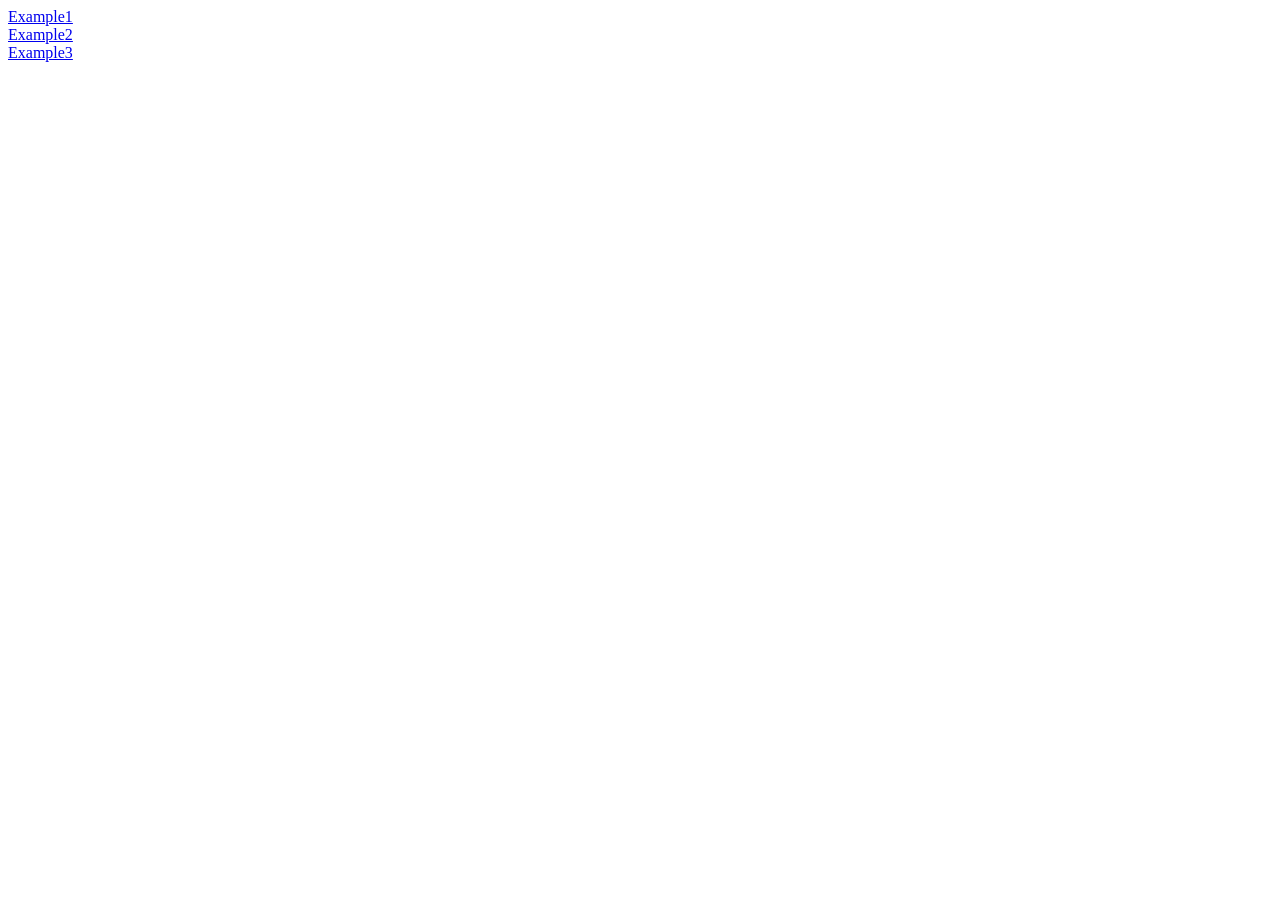
<file: zm/index.html>
<!DOCTYPE html>
<html lang="en">
<head>
<meta charset="utf-8" />
<title>新建窗口</title>
</head>
<body>
<div><a href="javascript:popUp('http://www.baidu.com/');">Example1</a></div>
<div><a href="#" onclick="popUp('http://www.baidu.com/');return false;">Example2</a></div>
<div><a href="http://www.baidu.com/" onclick="popUp(this.href);return false;">Example3</a></div>
<script>
window.open(url,name,features)
function popUp(winURL){
window.open(winURL,"popup","width=320,height=480");
}
</script>
</body>
</html>
</file>
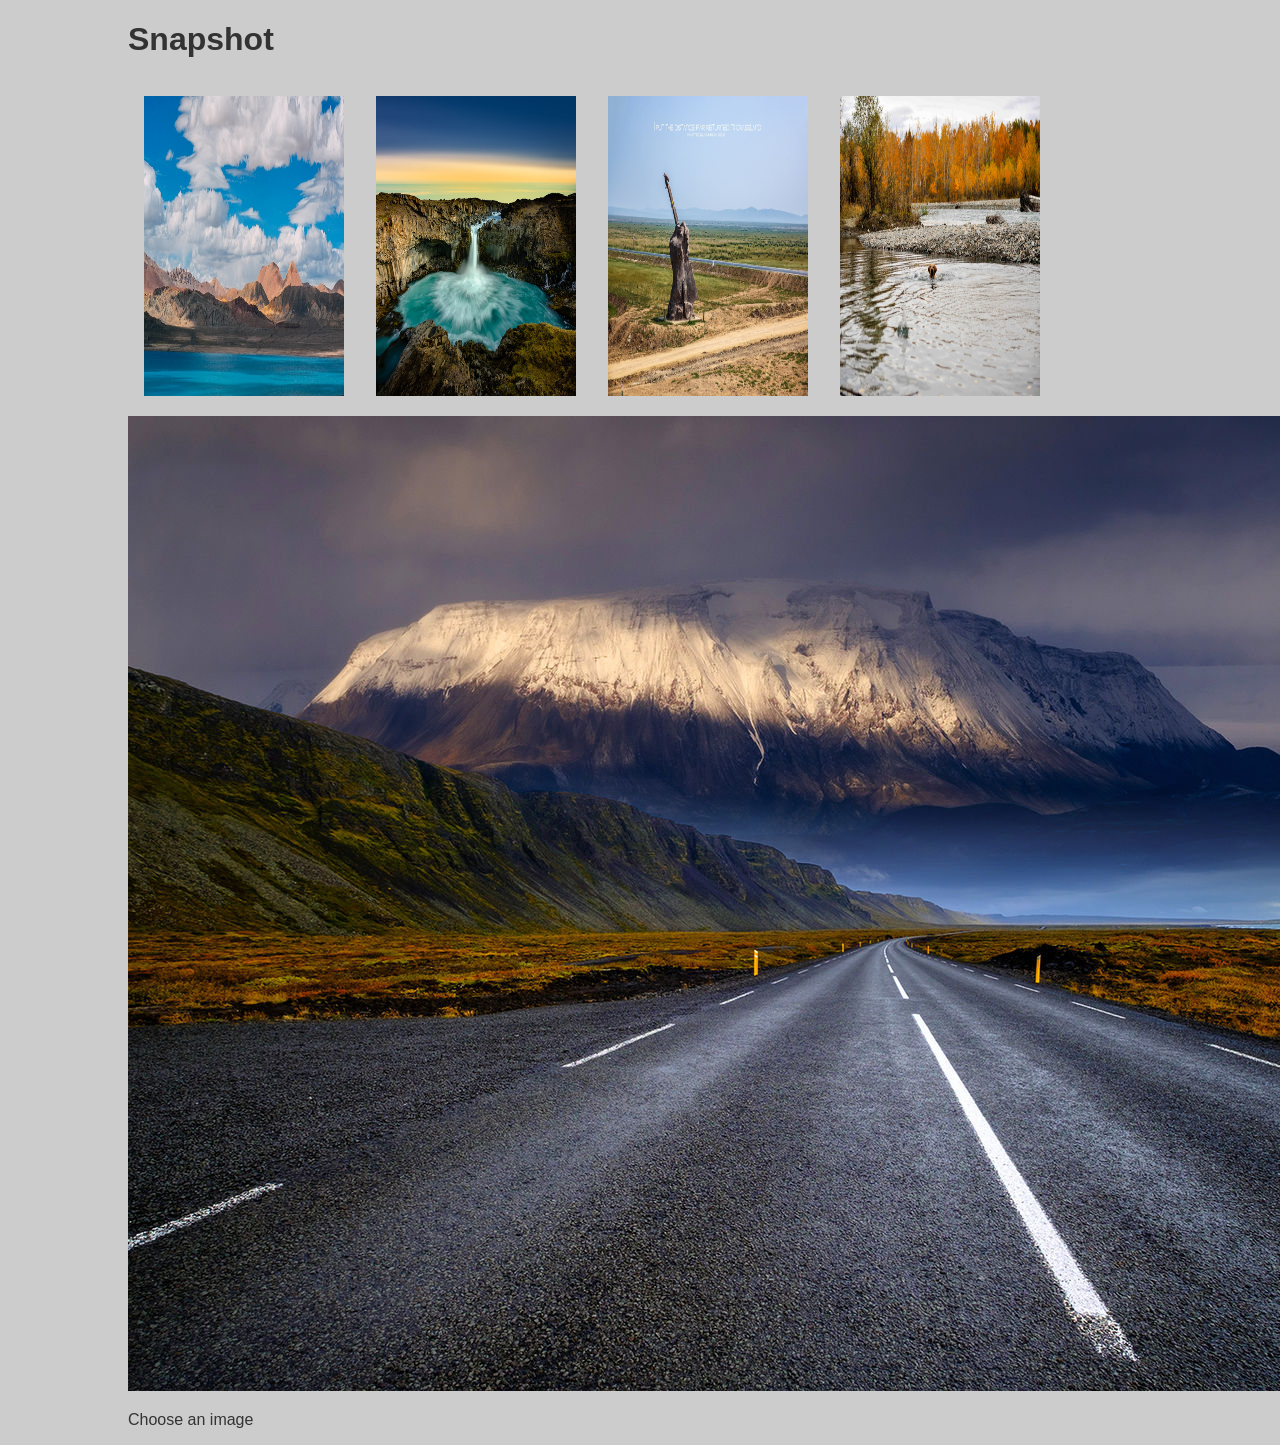
<file: zmc/index.html>
<!DOCTYPE HTML>
<html lang="en">
<head>
	<meta http-equiv="content-type" content="text/html; charset=utf-8" />
		<title>Image Gallery</title>
		<link rel="stylesheet" href="zmx.css" media="screen" />
</head>
<body>
<h1>Snapshot</h1>
<div>
<ul id="imagegallery">
<li>
<a href="CMA.jpg"title="tu1"><img src="CMA.jpg" alt="one" />
</a></li>
<li>
<a href="DSE.jpg"title="tu2"><img src="DSE.jpg" alt="two" /></a></li>
<li>
<a href="FDc.jpg"title="tu3"><img src="FDc.jpg" alt="three" /></a></li>
<li>
<a href="WSA.jpg" title="tu4"><img src="WSA.jpg" alt="four" /></a></li>
</ul>
</div>
<script src="king.js"></script>
</body>
</html>
</file>
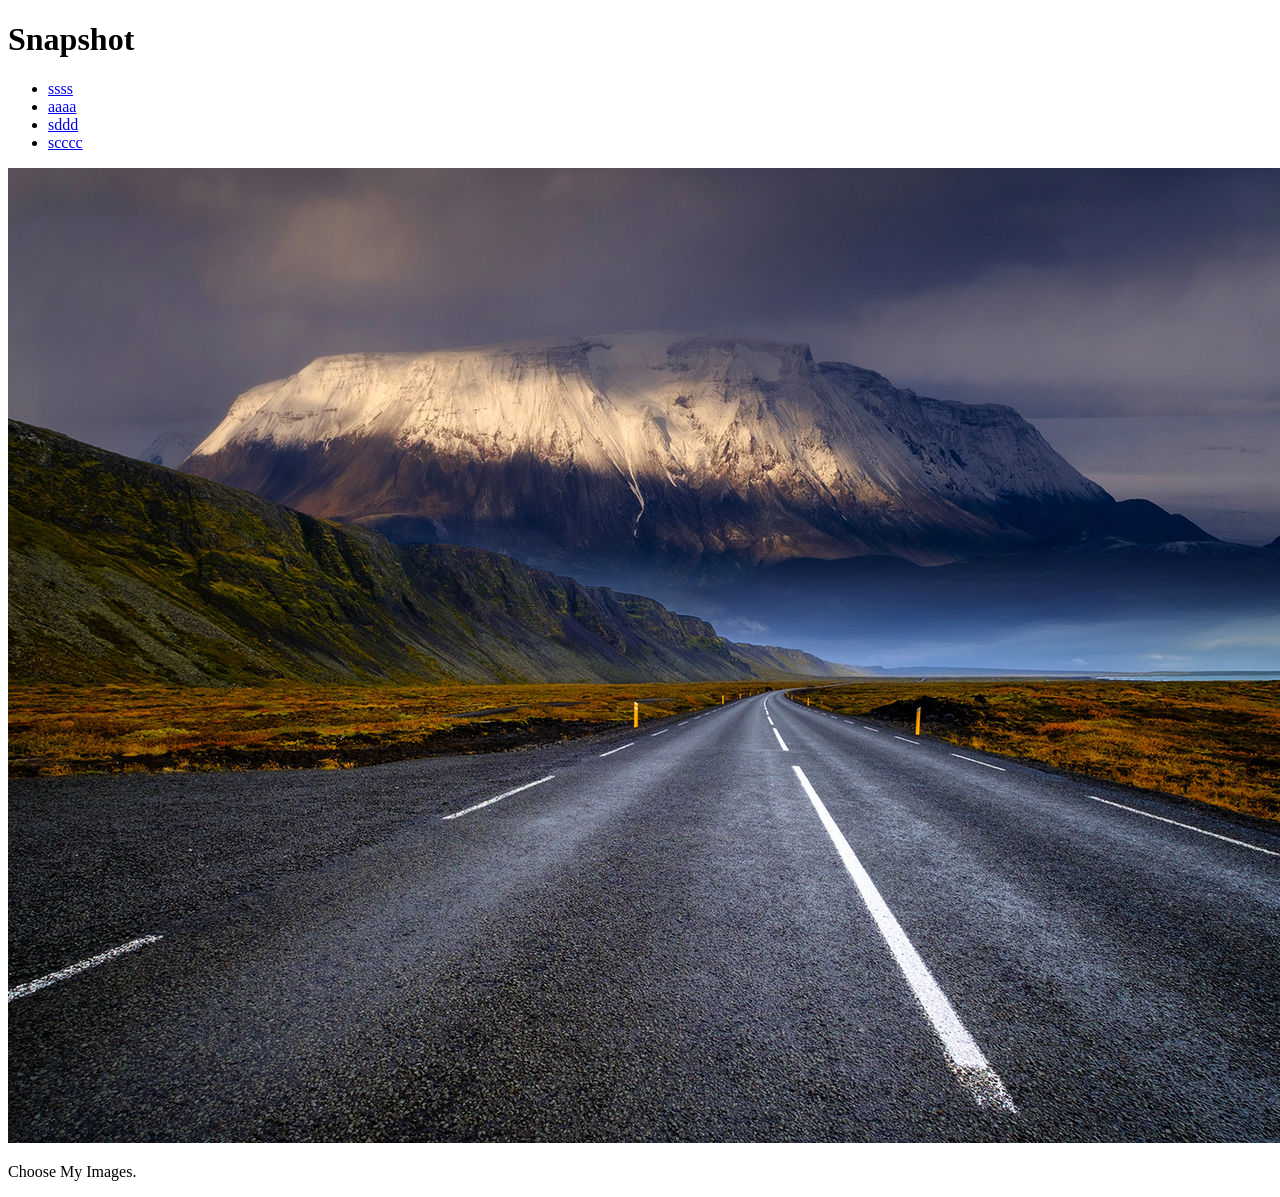
<file: zmd/index.html>
<!DOCTYPE HTML>
<html lang="en">
<head>
<meta charset="utf-8"/>
<title>Image Galler</title>
</head>
<body>
<h1>Snapshot</h1>
<div>
<ul>
<li>
<a href="CMA.jpg" title="tu1">ssss</a></li>
<li>
<a href="DSE.jpg" title="tu2">aaaa</a></li>
<li>
<a href="FDc.jpg" title="tu3">sddd</a></li>
<li>
<a href="WSA.jpg"title="tu4">scccc</a></li>
</ul>
<img id="placeholder" src="oma.jpg">
<p id="description">Choose My Images.</p>
</div>
<script src="king.js"></script>
</body>
</html>
</file>
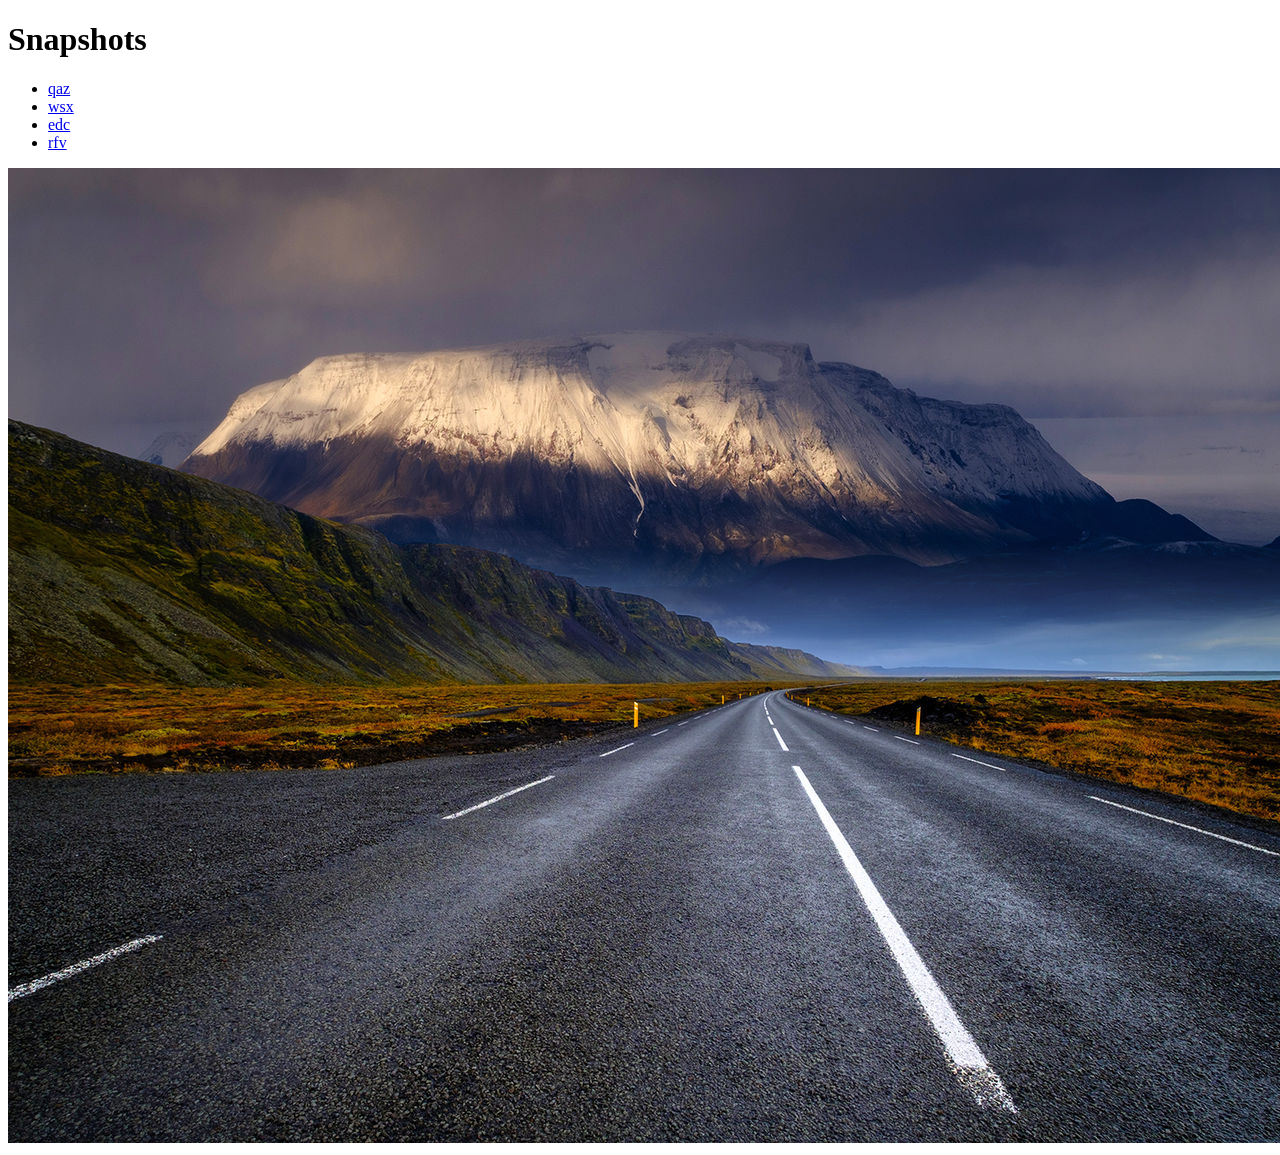
<file: zml/index.html>
<!DOCTYPE HTML>
<html lang="en">
<head>
<meta charset="utf-8"/>
<title>Image Galler</title>
</head>
<body>
<h1>Snapshots</h1>
<div>
<ul>
<li>
<a href="CMA.jpg" onclick="showpic(this);return false;">qaz</a></li>
<li>
<a href="DSE.jpg" onclick="showpic(this);return false;">wsx</a></li>
<li>
<a href="FDc.jpg" onclick="showpic(this);return false;">edc</a></li>
<li>
<a href="WSA.jpg" onclick="showpic(this);return false;">rfv</a></li>
</ul>
</div>
<img id="placeholder" src="oma.jpg">
<script src="king.js"></script>
</body>
</html>
</file>
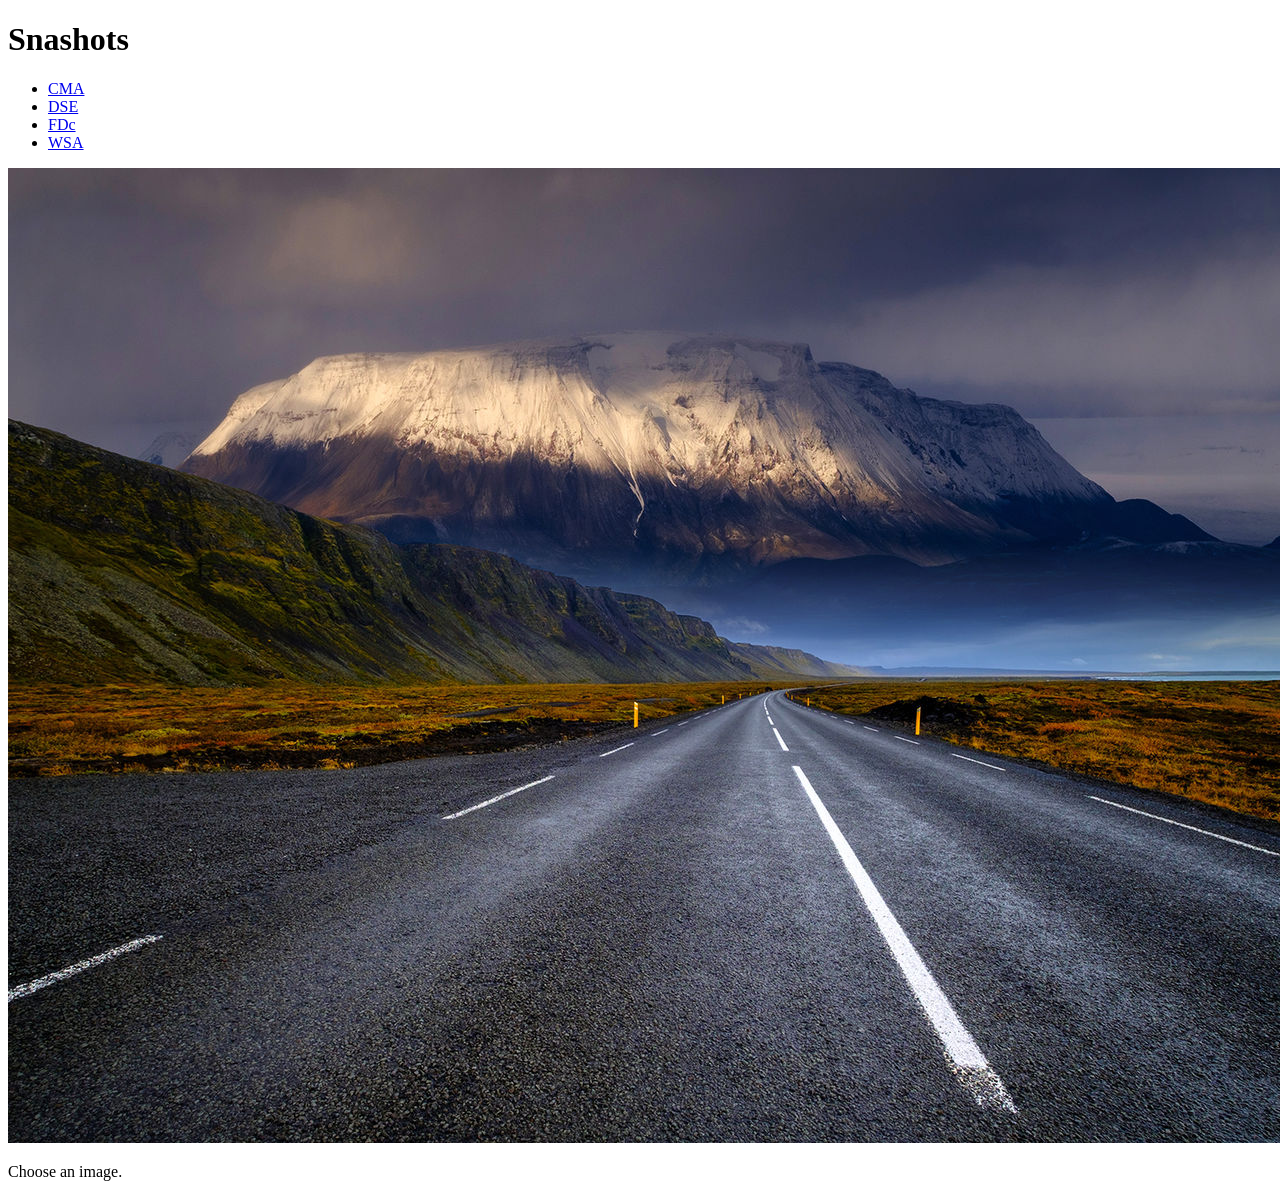
<file: zmx/index.html>
<!DOCTYPE html>
<html lang="en">
<head>
  <title>Gallary</title>
</head>
<body>
 <h1>Snashots</h1>
  <div>
   <ul>
    <li>
    <a href="CMA.jpg" onclick="showPic(this);return false;" title="CHINA lvyou";>CMA</a>
    </li>
    <li>
    <a href="DSE.jpg" onclick="showPic(this);return false;" title="CHINA dili";>DSE</a>
    </li>
    <li>
    <a href="FDc.jpg" onclick="showPic(this);return false;" title="CHINA yuanjing";>FDc</a>
    </li>
    <li>
    <a href="WSA.jpg" onclick="showPic(this);return false;" title="CHINA fenguang";>WSA</a>
    </li>
  </ul>
 </div>
<img id="oma" src="oma.jpg">
<p id="description">Choose an image.</p>
<script src="1.js"></script>
</body>
</html>
</file>
<file: zmc/zmx.css>
body {
  font-family: "Helvetica","Aria",serif;
  color: #333;
  background-color: #ccc;
  margin:  1em 10%;
  }
  h1{
  color: #333;
  background-color: transparent;
  }
  a{
  color: #c60;
  background-color: transparent;
  font-weight: bold;
  text-decoration: none;
  }
  ul {
  padding: 0;
  }
  li {
 float: left;
 padding: 1em;
  list-style:  none;
  }
  #imagegallery {
  list-style: none;
  }
  #imagegallery li {
  display: inline;
  }
  #imagegallery li a img {
  border: O;
  width:200px;
  height:300px;
}
</file>
